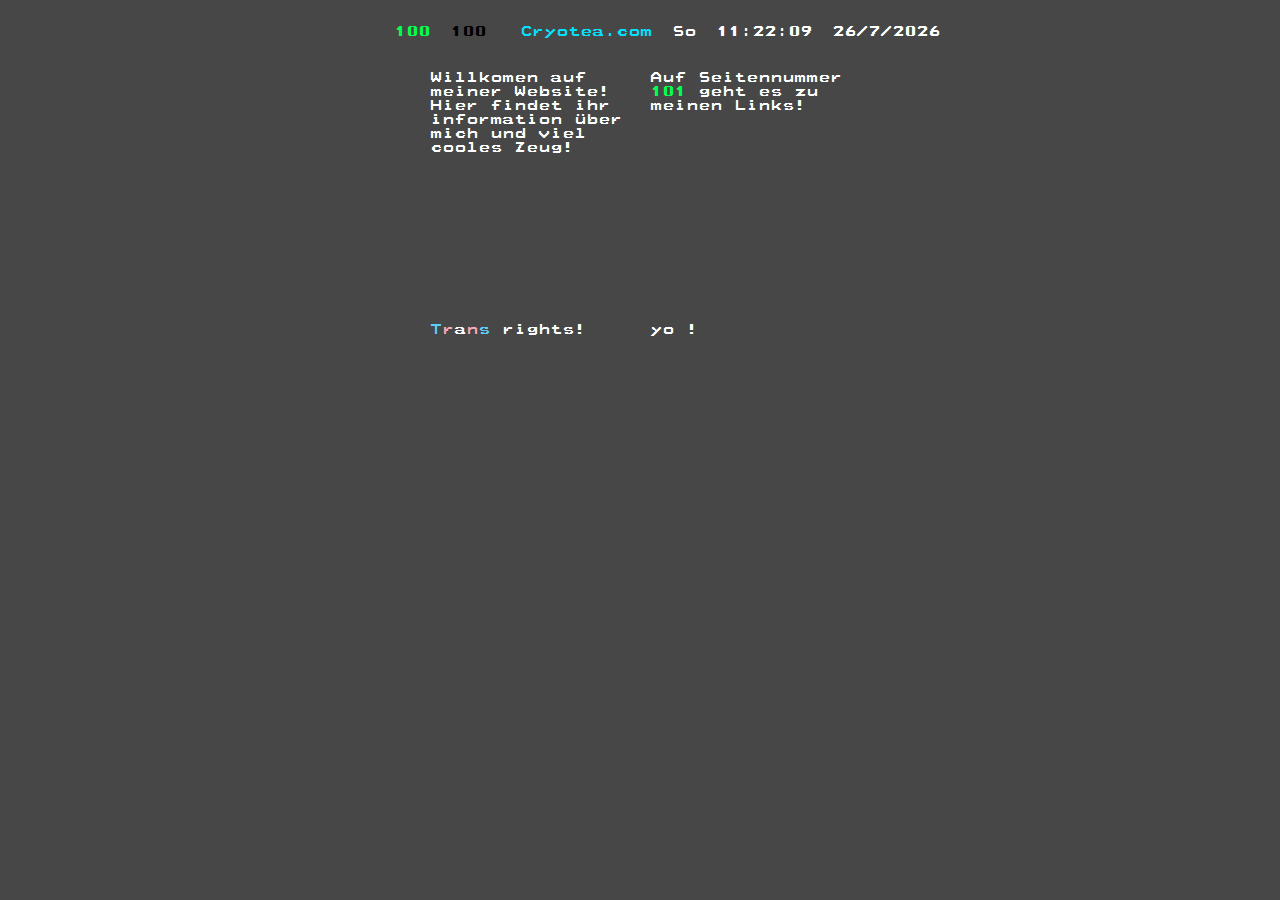
<file: dockerfiles/cryotea.com/data/cryotea.com/index.html>
<!DOCTYPE html>
<html lang="en">
<head>
    
    <meta name="keywords" content="Cryotea, Cryo, Cryotea.com">
    <meta name="description" content="Cryotea´s Website mit coolen stuff von ihr und links">
    <meta charset="UTF-8">
    <meta http-equiv="X-UA-Compatible" content="IE=edge">
    <meta name="viewport" content="width=device-width, initial-scale=1.0">
    <link rel="stylesheet" href="style.css">
    <title>Cryo´s Website</title>
</head>
<body onload="startTime()">
    
<div id="divmain"> <header class="header1">
     <p id="date"> </p>
     <p id="time"> </p> 
     <p id="weekday"></p> 
     <p> <a class="color1" href=index.html>Cryotea.com</a></p>
     <p><input id= input_p_number type="text" style="font-size: medium;"  value=100 ></p> 
     <p class="color2" id="pagenumber"> </p>
    
</header>
<div id="main"> 
    
    <p id="text1">Willkomen auf meiner Website! Hier findet ihr information über mich und viel cooles Zeug!</p>
    <p id="text2">Auf Seitennummer <span><a class="color2" href=links.html>101</a></span> geht es zu meinen Links!</p>
    <p id="text3"><span class="c1">T</span><span class="c2">r</span><span class="c3">a</span><span class="c4">n</span><span class="c5">s</span> rights!</p>
    <p id="text4">yo !</p>

</div>


</div>


  <script> // Die Seitennummer, die muss immer geändert werden wenn eine neue Seite Gemacht wird.
    var p = 100 
    document.getElementById("pagenumber").innerHTML = 
    p;
  </script>

    <script> // Das macht die Uhr oben rechts.
function startTime() {
  const today = new Date();
  let h = today.getHours();
  let m = today.getMinutes();
  let s = today.getSeconds();
  m = checkTime(m);
  s = checkTime(s);
  document.getElementById('time').innerHTML =  h + ":" + m + ":" + s;
  setTimeout(startTime, 1000);
    }

    function checkTime(i) {
  if (i < 10) {i = "0" + i};  // add zero in front of numbers < 10
  return i;
    }

    </script>

    <script>  // Das macht das ganze Datum d/m/y
    date = new Date();
    year = date.getFullYear();
    month = date.getMonth() + 1;
    day = date.getDate();
    document.getElementById("date").innerHTML = day+ "/" + month + "/" + year;
    </script>

    <script> // Das macht die Wochentage
    const weekday = ["So","Mo","Di","Mi","Do","Fr","Sa"];

    const d = new Date();
    let day = weekday[d.getDay()];
    document.getElementById("weekday").innerHTML = day;

    </script>




</body>
</html>
</file>
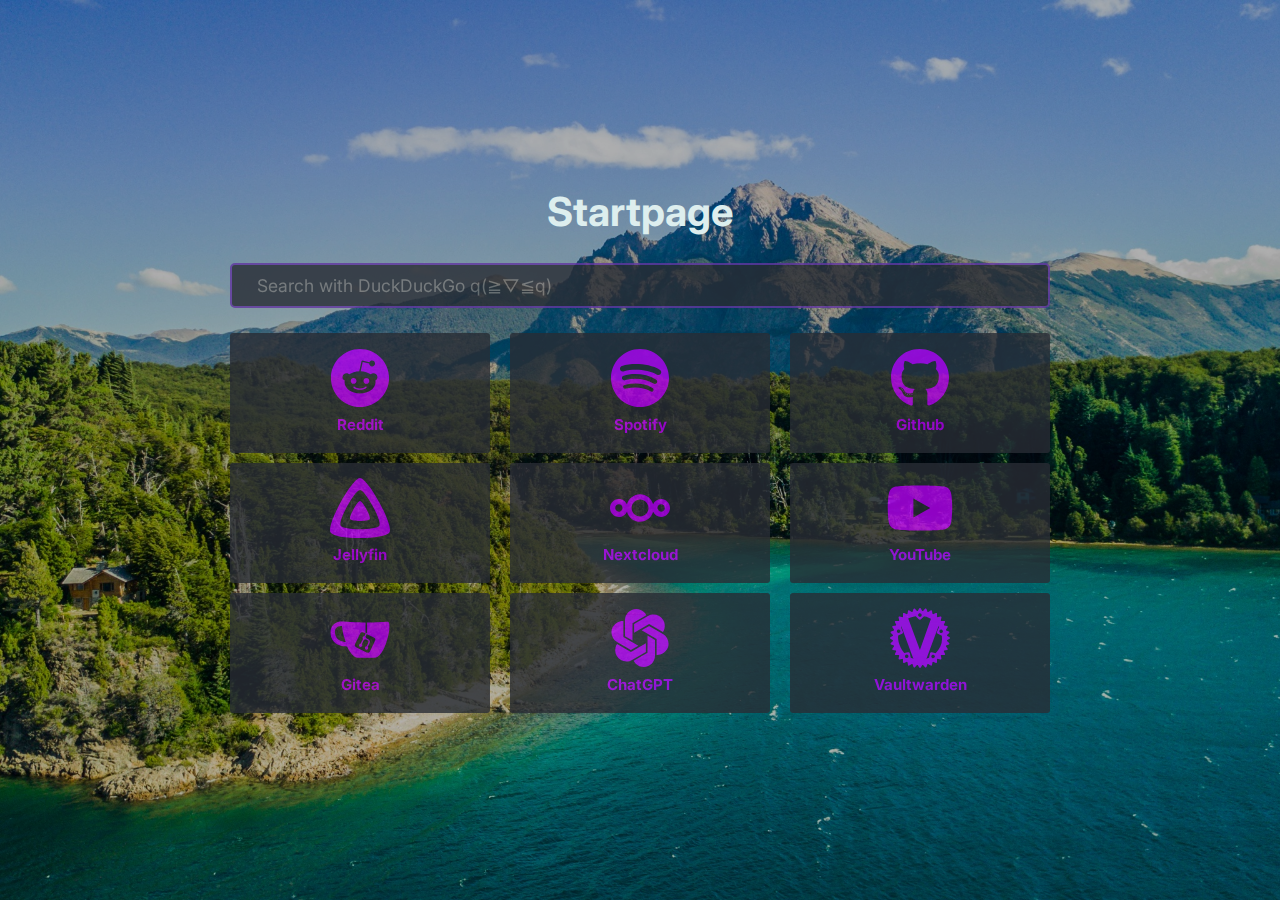
<file: dockerfiles/startpage/data/startpage/index.html>
<!DOCTYPE html>
<html lang="en">
<head>
    <meta charset="UTF-8">
    <meta name="viewport" content="width=device-width, initial-scale=1.0">
    <title>Startpage - UwU</title>
    <link rel="shortcut icon" href="icons/home.svg" type="image/x-icon">
    <link rel="stylesheet" href="css/style.css">
    <link rel="stylesheet" href="css/responsive.css">
    <script src="js/script.js"></script>
</head>

<body>    
    <main>
        <div id="content">
            <div id="divsearch">
                <h1>Startpage</h1>
                <input type="text" id="search" name="search" placeholder="Search with DuckDuckGo q(≧▽≦q)">
            </div>

            <div id="icons">
                <ul>
                    <li><a href="https://reddit.com/"><img src="icons/reddit.svg" alt="Reddit Logo"><p>Reddit</p></a></li>
                    <li><a href="https://spotify.com/"><img src="icons/spotify.svg" alt="Spotify Logo"><p>Spotify</p></a></li>
                    <li><a href="https://github.com/"><img src="icons/github.svg" alt="Github Logo"><p>Github</p></a></li>
                    <li><a href="https://jelly.j4nis05.ch/"><img src="icons/jellyfin.svg" alt="Jellyfin Logo"><p>Jellyfin</p></a></li>
                    <li><a href="https://nas.j4nis05.ch/"><img src="icons/nextcloud.svg" alt="Nextcloud Logo"><p>Nextcloud</p></a></li>
                    <li><a href="https://youtube.com/"><img src="icons/youtube.svg" alt="YoutTube Logo"><p>YouTube</p></a></li>
                    <li><a href="https://git.j4nis05.ch/"><img src="icons/gitea.svg" alt="Gitea Logo"><p>Gitea</p></a></li>
                    <li><a href="https://chat.openai.com/"><img src="icons/openai.svg" alt="OpenAI Logo"><p>ChatGPT</p></a></li>
                    <li><a href="https://vault.j4nis05.ch/"><img src="icons/vaultwarden.svg" alt="Vaultwarden Logo"><p>Vaultwarden</p></a></li>
                </ul>
            </div>
        </div>
    </main>    
</body>
</html>
</file>
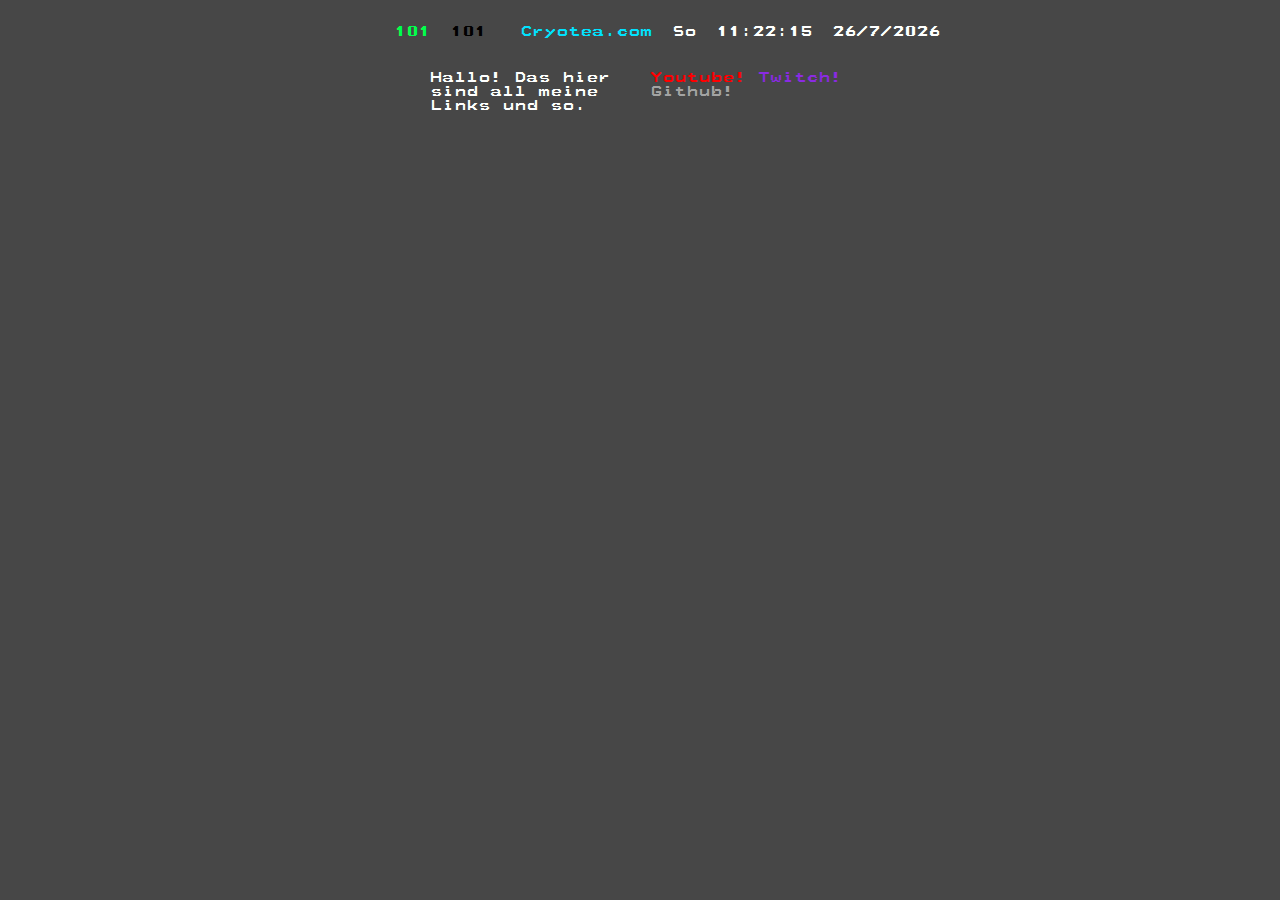
<file: dockerfiles/cryotea.com/data/cryotea.com/links.html>
<!DOCTYPE html>
<html lang="en">
<head>
    
    <meta name="keywords" content="Cryotea, Cryo, Cryo SocialMedia, Cryo Social Media, Cryo Links">
    <meta name="description" content="Cryotea´s links zu SocialMedia">
    <meta charset="UTF-8">
    <meta http-equiv="X-UA-Compatible" content="IE=edge">
    <meta name="viewport" content="width=device-width, initial-scale=1.0">
    <link rel="stylesheet" href="links.css">
    <title>Cryo´s Links</title>
</head>
<body onload="startTime()">
    
<div id="divmain"> <header class="header1">
     <p id="date"> </p>
     <p id="time"> </p> 
     <p id="weekday"></p> 
     <p> <a class="color1" href=index.html>Cryotea.com</a></p>
     <p><input id= input_p_number type="text" style="font-size: medium;"  value=101 ></p> 
     <p class="color2" id="pagenumber"> </p>
    
</header>
<div id="main"> 
    
    <p id="text1">Hallo! Das hier sind all meine Links und so. </p>
    <p id="text2">
      <a class="color3" href="https://www.youtube.com/channel/UC-gKcJKPl9CGDHtxXnDQUVQ">Youtube!</a>
      <a class="color4" href="https://www.twitch.tv/cryotea">Twitch! </a>
      <a class="color5" href="https://github.com/Cryotea">Github!</a>
    </p>
    <p id="text3"></p>
    <p id="text4"></p>

</div>


</div>


  <script> // Die Seitennummer, die muss immer geändert werden wenn eine neue Seite Gemacht wird.
    var p = 101 
    document.getElementById("pagenumber").innerHTML = 
    p;
  </script>

    <script> // Das macht die Uhr oben rechts.
function startTime() {
  const today = new Date();
  let h = today.getHours();
  let m = today.getMinutes();
  let s = today.getSeconds();
  m = checkTime(m);
  s = checkTime(s);
  document.getElementById('time').innerHTML =  h + ":" + m + ":" + s;
  setTimeout(startTime, 1000);
    }

    function checkTime(i) {
  if (i < 10) {i = "0" + i};  // add zero in front of numbers < 10
  return i;
    }

    </script>

    <script>  // Das macht das ganze Datum d/m/y
    date = new Date();
    year = date.getFullYear();
    month = date.getMonth() + 1;
    day = date.getDate();
    document.getElementById("date").innerHTML = day+ "/" + month + "/" + year;
    </script>

    <script> // Das macht die Wochentage
    const weekday = ["So","Mo","Di","Mi","Do","Fr","Sa"];

    const d = new Date();
    let day = weekday[d.getDay()];
    document.getElementById("weekday").innerHTML = day;

    </script>
</file>
<file: dockerfiles/cryotea.com/data/cryotea.com/style.css>
@font-face {
  font-family: 'Teletextfont' ;
  src: url(fonts/EuropeanTeletext.ttf) format(truetype);
}
 * {font-family: 'Teletextfont' ;}

body {
  background-color: rgb(71, 71, 71);
  
}

.header1 {
  display: flex;
  flex-direction: row-reverse;
  gap: 20px;
  width: 600px;
  color: white;
  text-align: left;
  margin: auto;
  
}

#input_p_number {
border:none;
background-color:rgb(71, 71, 71) ;
width:50px;
padding: 0cm;

}


#divmain {
height: 800px;
width: 600px;
margin:auto
}



.color1 {
  color: rgb(0, 225, 255);
  text-decoration: none;
}

.color2 {
color: rgb(0, 255, 76);
text-decoration: none;
}

#main {
  display: flex;
  flex-direction: row;
  flex-wrap: wrap;
  gap: 20px; height: 300px;
  justify-content: center;
  align-items: center;
  color: white;
}

#text1 {
  height: 200px;
  width: 200px;
  
}

#text2 {
  height: 200px;
  width: 200px;
  
}

#text3 {
  height: 200px;
  width: 200px; 
}

#text4 {
  height: 200px;
  width: 200px; 
}

p span.c1 {color: #5BCEFA;}
p span.c2 {color: #F5A9B8;}
p span.c3 {color: #FFFFFF;}
p span.c4 {color: #F5A9B8;}
p span.c5 {color: #5BCEFA;}
</file>
<file: dockerfiles/startpage/data/startpage/css/style.css>
@import url('https://fonts.googleapis.com/css2?family=Inter&display=swap');

/* * {
    outline: 1px solid red;
} */

html, body, main {
    height: 100%;
    width: 100%;
    margin: 0;
    border: 0;
    padding: 0;
}

body {
    background-size: cover;
    background-repeat: no-repeat;
    background-position-x: center;
    font-family: 'Inter', sans-serif;
    color: #ddeeee;
    display: flex;
    justify-content: center;
    text-align: center;
}

main {
    display: flex;
    justify-content: center;
    align-items: center;
    height: 100%;
    background-color: rgba(0, 0, 0, 0.3);
}

div#content {
    width: 820px;
    margin: 0 auto;
}

h1 {
    font-size: 40px;
    margin-top: 0;
}

input#search {
    width: 766px;
    padding: 10px 25px;
    margin-bottom: 25px;
    border-radius: 5px;
    opacity: 80%;
    font-size: 17.5px;
    font-family: 'Inter', sans-serif;
    border: 2px solid #6237a0;
    background-color: #282c34;
    color: #f9ffff;
}

input#search:focus {
    outline: none;
    opacity: 100%;
    border: 2px solid #b300f1;
}

ul {
    list-style: none;
    padding: 0;
    margin: 0;
    display: grid;
    grid-template-columns: repeat(3, 1fr);
    gap: 10px;
    margin-right: -10px;
}

li {
    display: flex;
    flex-direction: column;
    align-items: center;
    justify-content: center;
    background-color: #282c34;
    filter: opacity(80%);
    height: 120px;
    width: 260px;
    border-radius: 3px;
}

li:hover {
    filter: opacity(92.5%);
}

a {
    text-decoration: none;
    color: #b300f1;
    width: 100%;
    height: 100%;
}

img {
    height: 60px;
    width: auto;
    padding-top: 15px;
}

p {
    margin: 0;
    font-size: 15px;
    font-weight: bold;
    margin-top: 3px;
}
</file>
<file: dockerfiles/startpage/data/startpage/css/responsive.css>
/* Smaller Screens */
@media (max-width: 775px) {
    div#content {
        width: 100vw;
        display: flex;
        flex-direction: column;
        justify-content: center;
        align-items: center;
    }

    div#divsearch {
        margin-top: 15vh auto;
        width: 90vw;
    }

    input#search {
        width: 84vw;
        padding: 7px 2.5vw;
    }    

    div#icons {
        width: 90vw;
    }

    ul {
        grid-template-columns: repeat(2, 1fr);
        width: 90vw;
        gap: 0;
        margin: 0;
        justify-content: center;
        justify-items: center;
    }

    li {
        width: 40vw;
        margin: 2.5px 0;
    }
}
</file>
<file: dockerfiles/cryotea.com/data/cryotea.com/links.css>
@font-face {
  font-family: 'Teletextfont' ;
  src: url(fonts/EuropeanTeletext.ttf) format(truetype);
}
 * {font-family: 'Teletextfont' ;}

body {
  background-color: rgb(71, 71, 71);
  
}

.header1 {
  display: flex;
  flex-direction: row-reverse;
  gap: 20px;
  width: 600px;
  color: white;
  text-align: left;
  margin: auto;
  
}

#input_p_number {
border:none;
background-color:rgb(71, 71, 71) ;
width:50px;
padding: 0cm;

}


#divmain {
height: 800px;
width: 600px;
margin:auto
}



.color1 {
  color: rgb(0, 225, 255);
  text-decoration: none;
}

.color2 {
color: rgb(0, 255, 76);
text-decoration: none;
}

.color3 {
color:red;
text-decoration: none;

}

.color4 {
color: blueviolet;
text-decoration: none;

}

.color5 {
color: rgb(163, 163, 163);
text-decoration: none;

}

#main {
  display: flex;
  flex-direction: row;
  flex-wrap: wrap;
  gap: 20px; height: 300px;
  justify-content: center;
  align-items: center;
  color: white;
}

#text1 {
  height: 200px;
  width: 200px;
  
}

#text2 {
  height: 200px;
  width: 200px;
  
}

#text3 {
  height: 200px;
  width: 200px; 
}

#text4 {
  height: 200px;
  width: 200px; 
}
</file>
